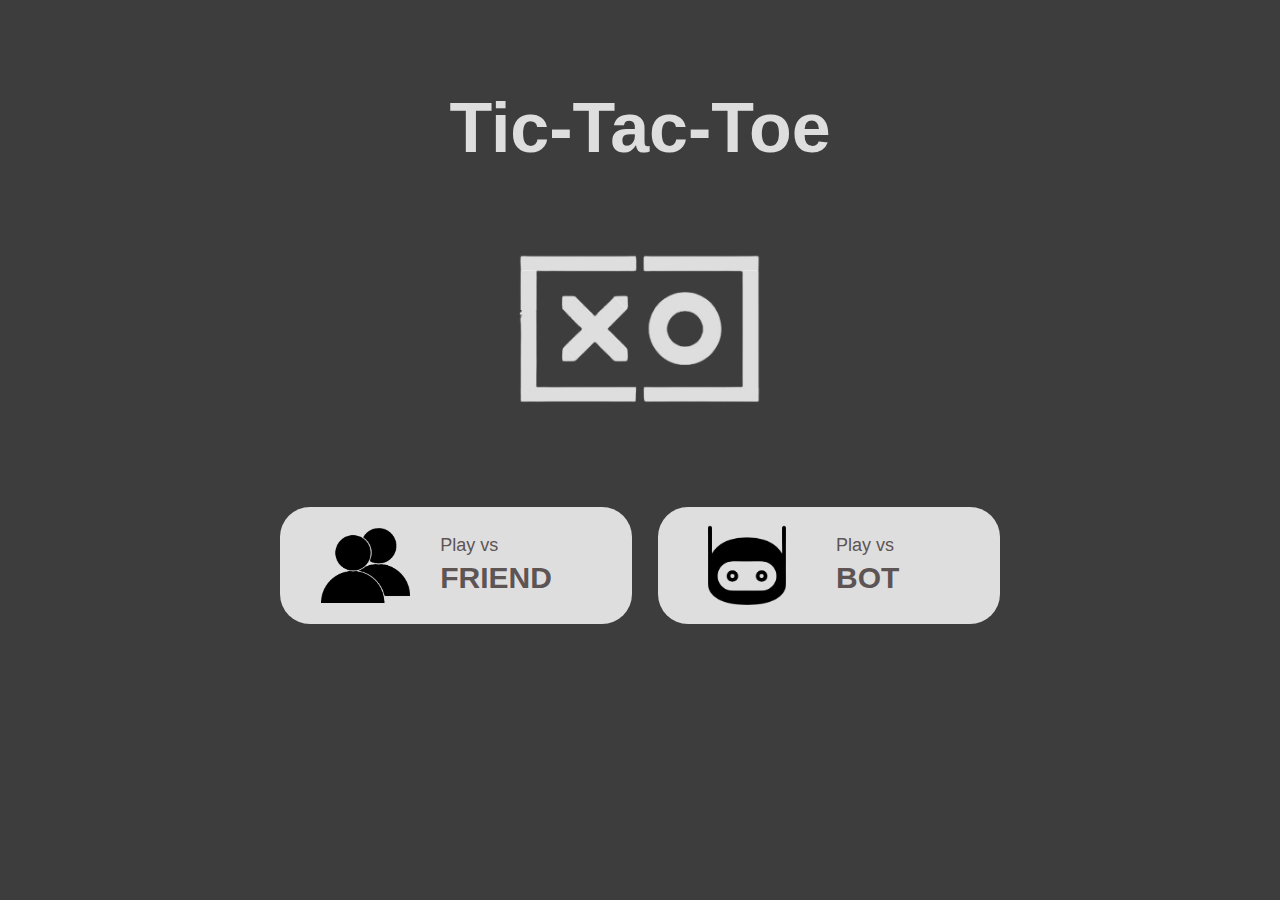
<file: tic-tac-toe/index.html>
<!DOCTYPE html>
<html lang="en">
<head>
    <meta charset="UTF-8">
    <meta name="viewport" content="width=device-width, initial-scale=1.0">
    <title>tic-tac-toe</title>
    <style>
        *{
            margin: 0;
            padding: 0;
        }
        body{
            background-color: rgb(61, 61, 61) ;
            display: grid;
            place-items: center;
            height: 80vmin;
            text-align: center;
            color: #dfdede;
            font-family: 'Lucida Sans', 'Lucida Sans Regular', 'Lucida Grande', 'Lucida Sans Unicode', Geneva, Verdana, sans-serif;
        }
        #heading{
            margin-top: 70px;
            font-size: 70px;
        }
        .box{
            height: 50vmin;
            width: 100vmin;
            display: flex;
            flex-direction: column;
            align-items: center;
            border-radius: 30px;
            padding-top: 50px;
        }
        .container{
            display: flex;
            flex-direction: row;
            gap:2vw;
            justify-content: center;
            align-items: center;
            padding-top: 100px;
        }
    
        a{
            text-decoration: none;
            color: white;
        }
        .chooseButton{
            display: flex;
            flex-direction: row;
            justify-content: space-evenly;
            align-items: center;
            height: 13vmin;
            width: 38vmin;
            background-color:   #dfdede;
            color: #5d5454;
            border-radius: 30px;
        }
        .chooseButton:hover{
           background-color: #5d5454;
           color: #e5e5e5;
        }
        .btn{
            padding-left: 10px;
        }
        .text{
            text-align: left;
            padding-right: 50px;
        }
        .play{
            font-size: large;
        }
        .vs{
            font-size: 30px;
            font-weight: 600;
            padding-top: 5px;
        }
       
    </style>

</head>
<body >
        <h1 id="heading">Tic-Tac-Toe</h1>
        <div class="box">
        <div id="image"><img src="images/img.png" height = 150px ></div>
        <div class="container">
                <a class="chooseButton btn" href="two player.html"><img src="images/two.png" height="75px" onclick="">
                    <div class="text">
                        <div class="play">Play vs</div> 
                        <div class="vs"> FRIEND</div> 
                    </div> 
                </a>          
                <a class="chooseButton" href="single player.html"><img src="images/bot.png" height="80px" onclick="">
                    <div class="text">
                        <div class="play">Play vs</div> 
                        <div class="vs"> BOT</div> 
                    </div>
                </a>
        </div>
    </div>    
</body>
</html>
</file>
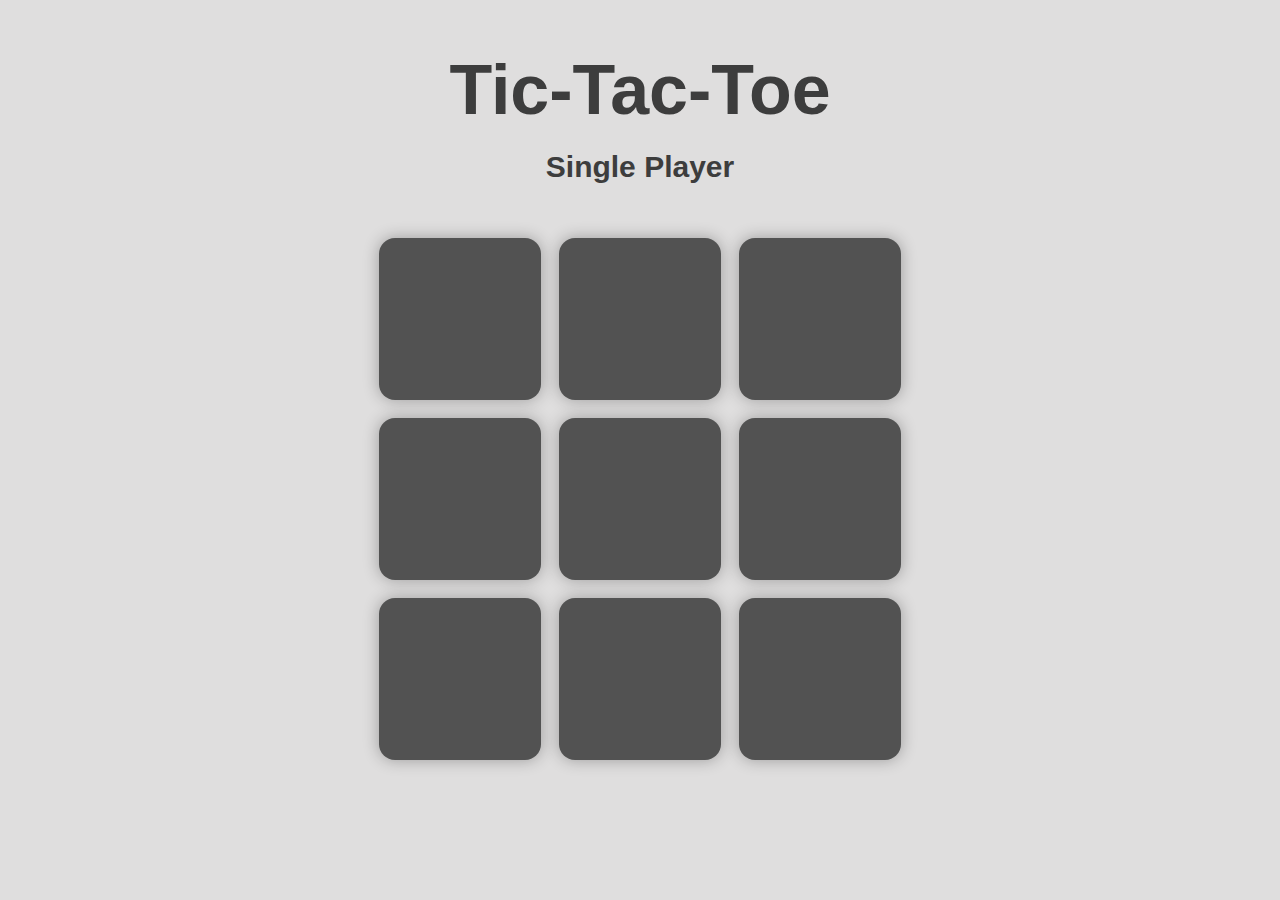
<file: tic-tac-toe/single player.html>
<!DOCTYPE html>
<html>
    <head>
        <title>single player</title>
        <link rel="stylesheet" href="style.css"/> 
    </head>
    <body>
      <main class="entire">
        <h1 id="heading">Tic-Tac-Toe</h1>
        <h3 id="play">Single Player</h3>
       
        <div class="container">

          <div id="float-left">YOUR TURN</div>
            <div class="game">

                <button class="box box-hover"></button>
                <button class="box box-hover"></button>
                <button class="box box-hover"></button>
                <button class="box box-hover"></button>
                <button class="box box-hover"></button>
                <button class="box box-hover"></button>
                <button class="box box-hover"></button>
                <button class="box box-hover"></button>
                <button class="box box-hover"></button>
                <div class="line line-1"></div>
                <div class="line line-2"></div>
                <div class="line line-3"></div>
                <div class="line line-4"></div>
                <div class="line line-5"></div>
                <div class="line line-6"></div>
                <div class="line line-7"></div>
                <div class="line line-8"></div>
            </div>
            
            <div id="float-right">BOT TURN</div>
        </div>
      </main>

          <div class="result inactive">
            <div id="result-text"> w</div>
            <div class="play-again">
              <a href="index.html"><img src="images/home.png" height="60px"></a>
              <a href="single player.html"><img src="images/play-again.png" height="60px"></a>
              <a href="two player.html"><img src="images/two -.png" height="60px"></a>
            </div>
          </div>        
      
      <script src="single-player.js"></script>
    </body>
</html>
</file>
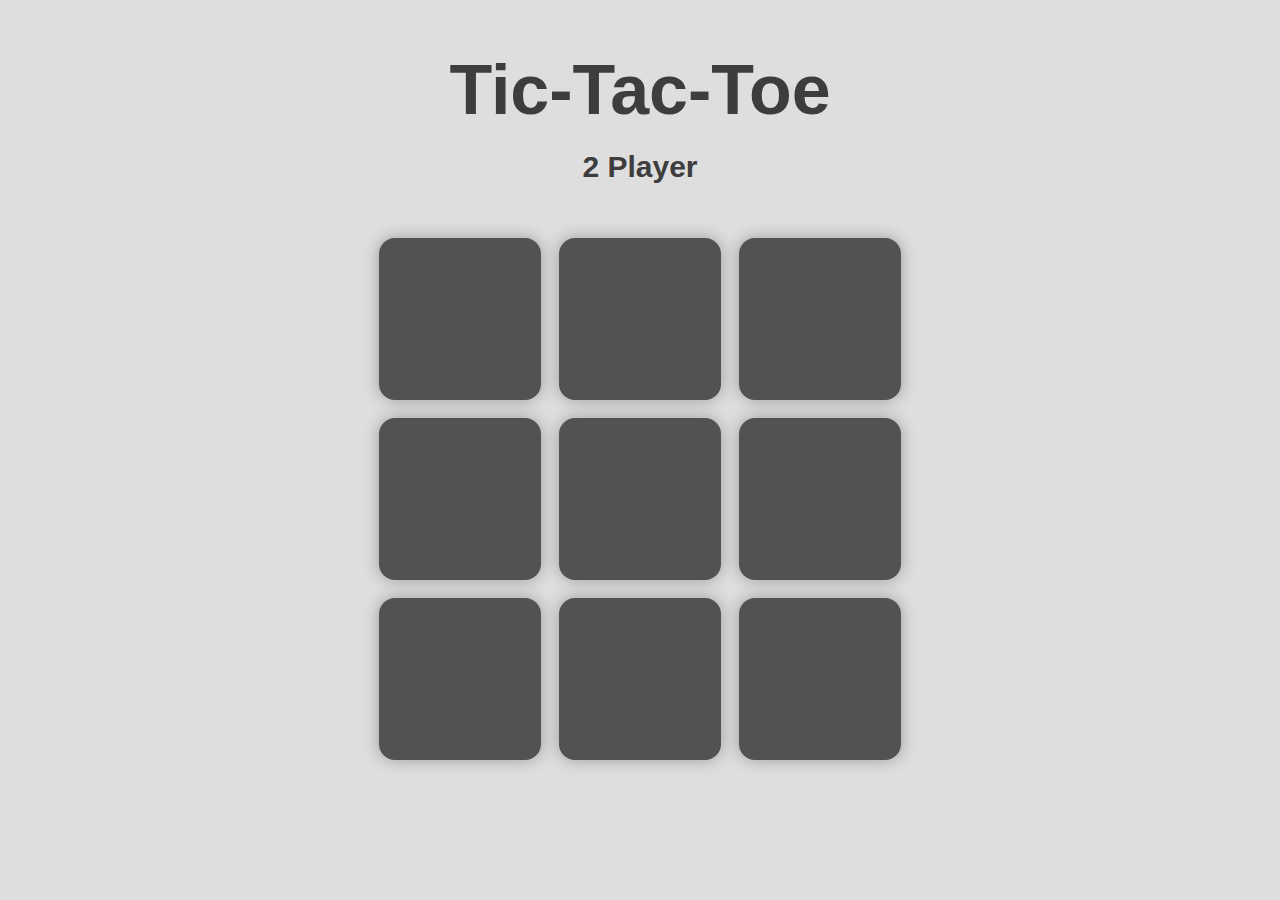
<file: tic-tac-toe/two player.html>
<!DOCTYPE html>
<html>
    <head>
        <title>two player</title>
        <link rel="stylesheet" href="style.css"/> 
    </head>
    <body>
      <main class="entire">
        <h1 id="heading">Tic-Tac-Toe</h1>
        <h3 id="play">2 Player</h3>
        <div class="container">
          <div id="float-left">O TURN</div>
            <div class="game">
                <button class="box box-hover"></button>
                <button class="box box-hover"></button>
                <button class="box box-hover"></button>
                <button class="box box-hover"></button>
                <button class="box box-hover"></button>
                <button class="box box-hover"></button>
                <button class="box box-hover"></button>
                <button class="box box-hover"></button>
                <button class="box box-hover"></button>
                <div class="line line-1"></div>
                <div class="line line-2"></div>
                <div class="line line-3"></div>
                <div class="line line-4"></div>
                <div class="line line-5"></div>
                <div class="line line-6"></div>
                <div class="line line-7"></div>
                <div class="line line-8"></div>
            </div>
            
            <div id="float-right">X TURN</div>
        </div> 
      </main>
      <div class="result inactive">
        <div id="result-text"> w</div>
        <div class="play-again">
          <a href="index.html"><img src="images/home.png" height="60px"></a>
          <a href="two player.html"><img src="images/play-again.png" height="60px"></a>
          <a href="single player.html"><img src="images/bot -.png" height="60px"></a>
        </div>
      </div>
      <script src="two-player.js"></script>
    </body>
</html>
</file>
<file: tic-tac-toe/style.css>
*{
    margin: 0;
    padding: 0;
}

body{
    background-color:  #dfdede ;
    text-align: center;
    color: rgb(61, 61, 61);
    font-family: 'Lucida Sans', 'Lucida Sans Regular', 'Lucida Grande', 'Lucida Sans Unicode', Geneva, Verdana, sans-serif;
    display: flex;
    flex-direction: row;
    justify-content: center;
    align-items: center;
}

#heading{
    margin-top: 50px;
    font-size: 70px;
}

#play{
    font-size: 30px;
    padding-top: 20px;
}

.container{
    height: 70vh;
    /* display:flex;
    flex-direction: row;
    justify-content: center;
    align-items: center; */

    display: grid;
    grid-template-columns: 100px 1fr 100px;
    place-items: center;
    /* padding: 10px; */
}

.game{
    height: 60vmin;
    width: 60vmin;
    /* display: flex;
    flex-wrap: wrap;
    justify-content: center;
    align-items: center; */
    grid-column: 2;

    display: grid;
    grid-template-columns: 1fr 1fr 1fr;
    place-items: center;
    /* padding: 10px; */
}

#float-right{
    display: none;
    /* float:right; */
     padding-left: 200px;
   /* margin-top: -450px; */
    font-size: xx-large;
    font-weight: 1000%;
    font-family:'Lucida Sans', 'Lucida Sans Regular', 'Lucida Grande', 'Lucida Sans Unicode', Geneva, Verdana, sans-serif;
}
#float-left{
    display: none;
    /* float:left; */
     padding-right: 200px;
   /* margin-top: -450px; */
    font-size: xx-large;
    font-weight: 1000%;
    font-family:'Lucida Sans', 'Lucida Sans Regular', 'Lucida Grande', 'Lucida Sans Unicode', Geneva, Verdana, sans-serif;
}

.box{
    height: 18vmin;
    width: 18vmin;
    border-radius: 1rem;
    border: none;
    box-shadow: 0 0 1rem rgba(0, 0, 0, 0.3);
    font-size: 10vmin;
    font-weight: 700;
    color: antiquewhite;
    background-color:rgb(82, 82, 82);
    cursor: pointer;

    margin: 8px;
}
.box-hover:hover{
    background-color: rgb(138, 138, 138);
}
.no-hover:hover {
    background-color: rgb(82, 82, 82);
}

.line{
    display: none;
    position: absolute;
    width: 60vmin;
    height: 2vmin;
    background-color: black;
}

/* horizontal top */
.line-1{
    top: 39.5vh;
}
/* Vertical Left*/
.line-2{
    transform: rotate(90deg);
    left: 54.4vmin;
}
/* top left to bottom right */
.line-3{
    transform: rotate(45.8deg);
    width: 82vmin;
}
/* Vertical Middle*/
.line-4{
    transform: rotate(90deg);
}
/* top right to bottom left */
.line-5{
    transform: rotate(135deg);
    width: 81vmin;
}
/* vertical right */
.line-6{
    transform: rotate(90deg);
    right: 53.8vmin;
}
/* horizontal bottom */
.line-8{
    bottom: 18.5vmin;
}

.result{
    position: fixed;
    top: 25vh;
    left: 25vw;
    right: 25vw;
    bottom: 25vh;
    height: 50vh;
    width: 50vw;
    background-color: rgb(82, 82, 82);
    border-radius: 1rem;
    border: none;
    display: flex;
    flex-direction: column;
    justify-content: center;
    text-align: center;
    color: white;
    font-size: 100px;
    padding-top: 30px;
}

.result.inactive{
    display: none;
}

#result-text{
    padding-bottom: 40px;
}
</file>
